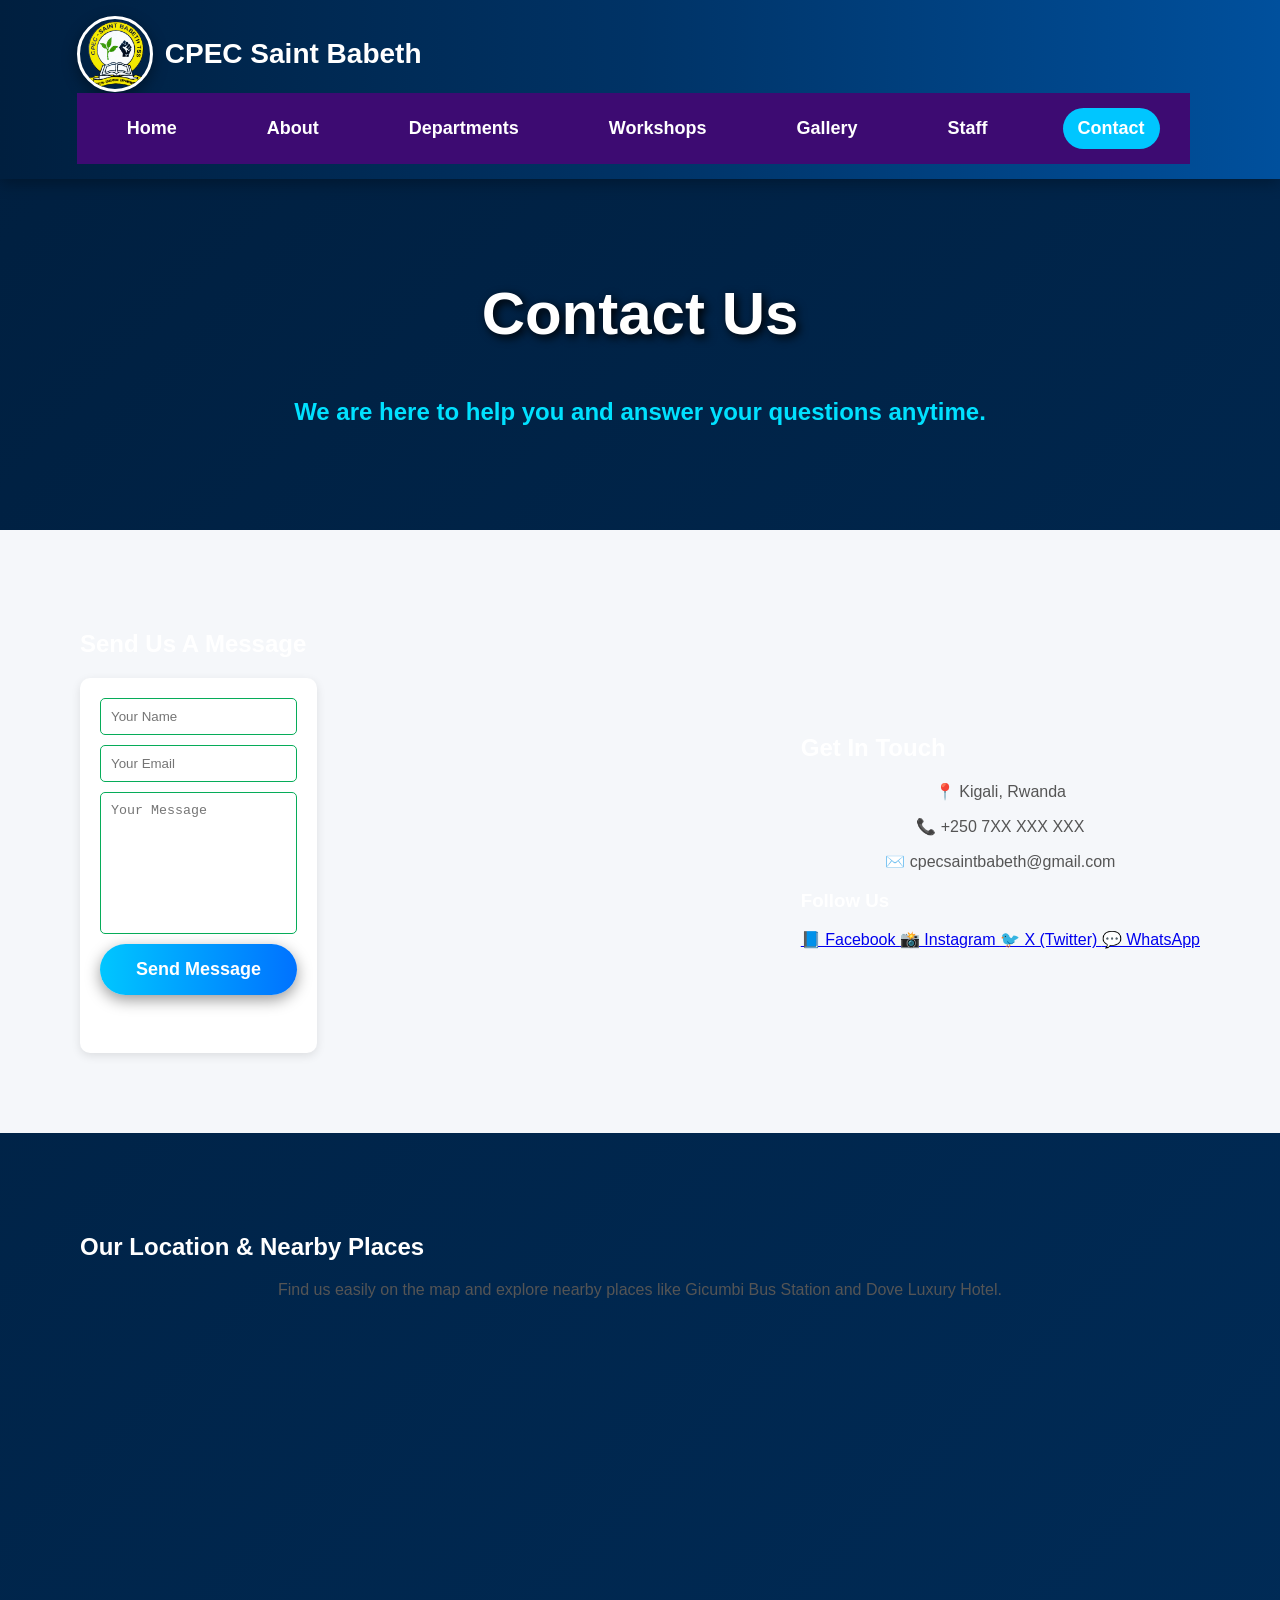
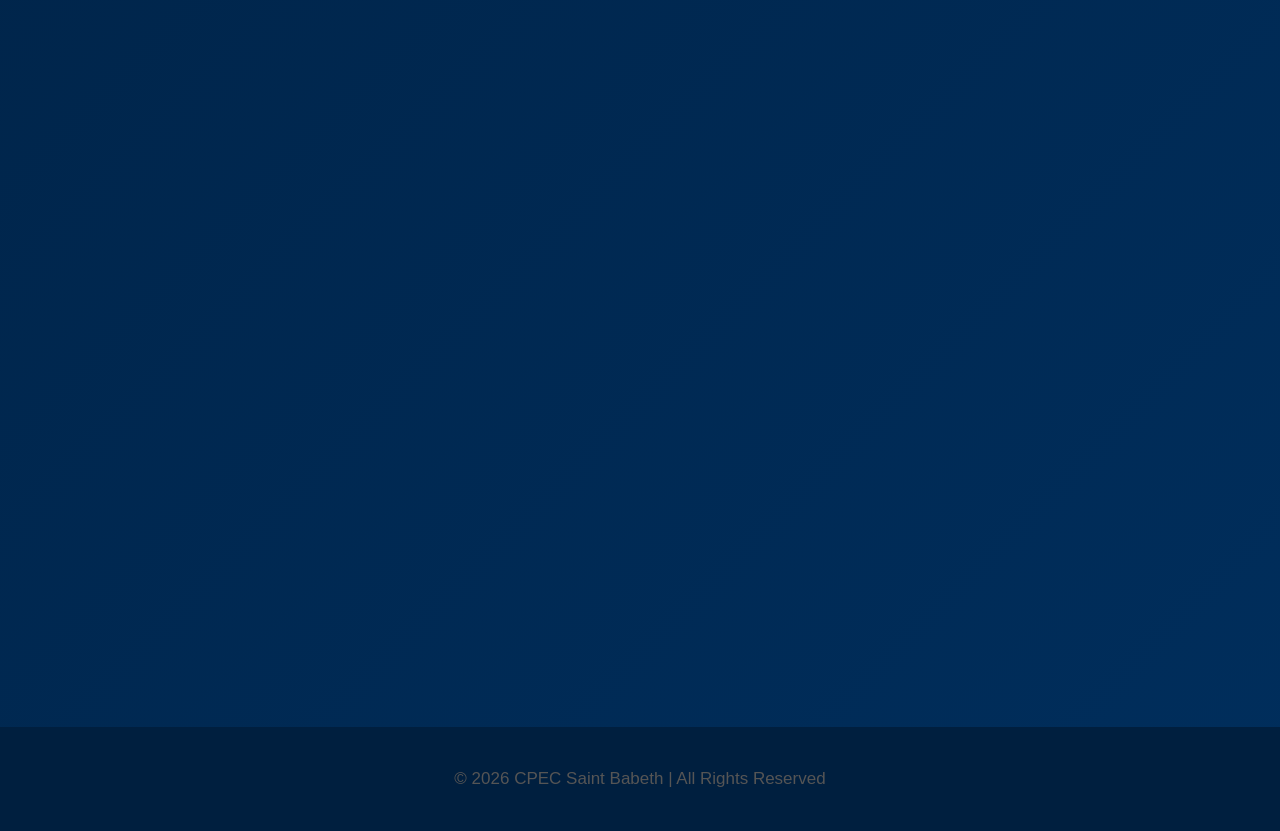
<file: contact.html>
<!DOCTYPE html>
<html lang="en">

<head>

  <meta charset="UTF-8">
  <meta name="viewport" content="width=device-width, initial-scale=1.0">

  <title>Contact | CPEC Saint Babeth</title>

  <link rel="stylesheet" href="style.css">

</head>

<body>

<!-- HEADER -->

<header class="header">

  <div class="logo-box">
    <img class="logp" src="cpec logo.png" alt="School Logo">
    <h2>CPEC Saint Babeth</h2>
  </div>

  <!-- NAVIGATION -->

  <nav>
    <a href="index.html">Home</a>
    <a href="about.html">About</a>
    <a href="departments.html">Departments</a>
    <a href="workshops.html">Workshops</a>
    <a href="gallery.html">Gallery</a>
    <a href="staff.html">Staff</a>
    <a href="contact.html" class="active">Contact</a>
  </nav>

</header>

<!-- CONTACT HERO -->

<section class="contact-hero">

  <div class="overlay">

    <h1>Contact Us</h1>

    <p>
      We are here to help you and answer your questions anytime.
    </p>

  </div>

</section>

<!-- CONTACT SECTION -->

<section class="contact-section">

  <!-- CONTACT FORM -->

  <div class="contact-box">

    <h2>Send Us A Message</h2>

    <form id="contactForm">

      <input type="text" id="name" placeholder="Your Name" required>

      <input type="email" id="email" placeholder="Your Email" required>

      <textarea id="message" placeholder="Your Message" required></textarea>

      <button type="submit">Send Message</button>

      <p id="msg"></p>

    </form>

  </div>

  <!-- CONTACT INFO -->

  <div class="contact-info">

    <h2>Get In Touch</h2>

    <p>📍 Kigali, Rwanda</p>

    <p>📞 +250 7XX XXX XXX</p>

    <p>✉️ cpecsaintbabeth@gmail.com</p>

    <h3>Follow Us</h3>

    <div class="social-links">

      <a href="https://facebook.com" target="_blank">
        📘 Facebook
      </a>

      <a href="https://instagram.com" target="_blank">
        📸 Instagram
      </a>

      <a href="https://x.com" target="_blank">
        🐦 X (Twitter)
      </a>

      <a href="https://wa.me/250000000000" target="_blank">
        💬 WhatsApp
      </a>

    </div>

  </div>

</section>
<!-- MAP SECTION -->

<section class="map-section">

  <h2>Our Location & Nearby Places</h2>

  <p>Find us easily on the map and explore nearby places like Gicumbi Bus Station and Dove Luxury Hotel.</p>

  <div class="map-container">

    <!-- CPEC SAINT BABETH -->
    <iframe
      src="https://www.google.com/maps?q=CPEC%20Saint%20Babeth%20Rwanda&output=embed"
      width="100%"
      height="300"
      style="border:0;"
      allowfullscreen=""
      loading="lazy">
    </iframe>

    <!-- GARE YA GICUMBI -->
    <iframe
      src="https://www.google.com/maps?q=Gicumbi%20Bus%20Station%20Rwanda&output=embed"
      width="100%"
      height="300"
      style="border:0; margin-top:10px;"
      allowfullscreen=""
      loading="lazy">
    </iframe>

    <!-- DOVE LUXURY -->
    <iframe
      src="https://www.google.com/maps?q=Dove%20Luxury%20Hotel%20Rwanda&output=embed"
      width="100%"
      height="300"
      style="border:0; margin-top:10px;"
      allowfullscreen=""
      loading="lazy">
    </iframe>

  </div>

</section>

<!-- FOOTER -->

<footer>

  <p>
    © 2026 CPEC Saint Babeth | All Rights Reserved
  </p>

</footer>

<!-- JAVASCRIPT -->

<script>

const form = document.getElementById("contactForm");

const msg = document.getElementById("msg");

form.addEventListener("submit", function(e){

    e.preventDefault();

    msg.innerHTML = "✅ Message Sent Successfully!";

    msg.style.color = "lime";

    form.reset();

});

</script>

</body>

</html>
</file>
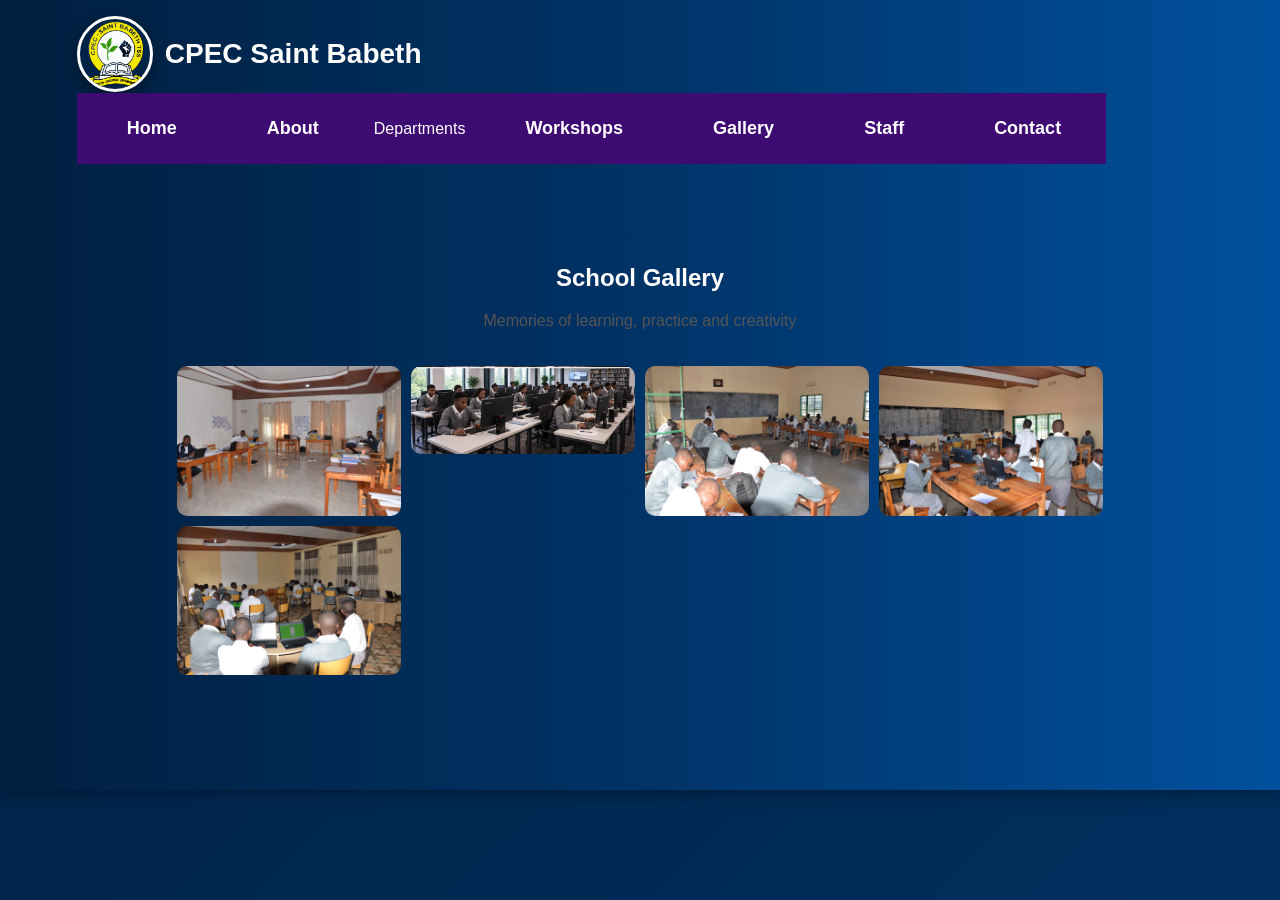
<file: gallery.html>
<!DOCTYPE html>
<html>
<head>
     
<header class="header">

  <div class="logo-box">
  <img class="logp" src="cpec logo.png" alt="School Logo">
    <h2>CPEC Saint Babeth</h2>
  </div>

  <title>Gallery</title>
  <link rel="stylesheet" href="style.css">
</head>
<body>

<nav>
  <a href="index.html">Home</a>
   <a href="about.html">About</a
  <a href="departments.html">Departments</a>
  <a href="workshops.html">Workshops</a>
  <a href="gallery.html">Gallery</a>
  <a href="staff.html">Staff</a>
  <a href="contact.html">Contact</a>
</nav>

<section class="gallery">

  <h1>School Gallery</h1>
  <p>Memories of learning, practice and creativity</p>

  <div class="gallery-grid">

    <img src="sare.JPG" alt="School">
    <img src="sodlab - Copy.png" alt="Classroom">
    <img src="m.JPG" alt="Software Lab">
    <img src="p.JPG" alt="Multimedia Lab">
    <img src="mu.JPG" alt="Workshop">
  </div>

</section>

</body>
</html>
</file>
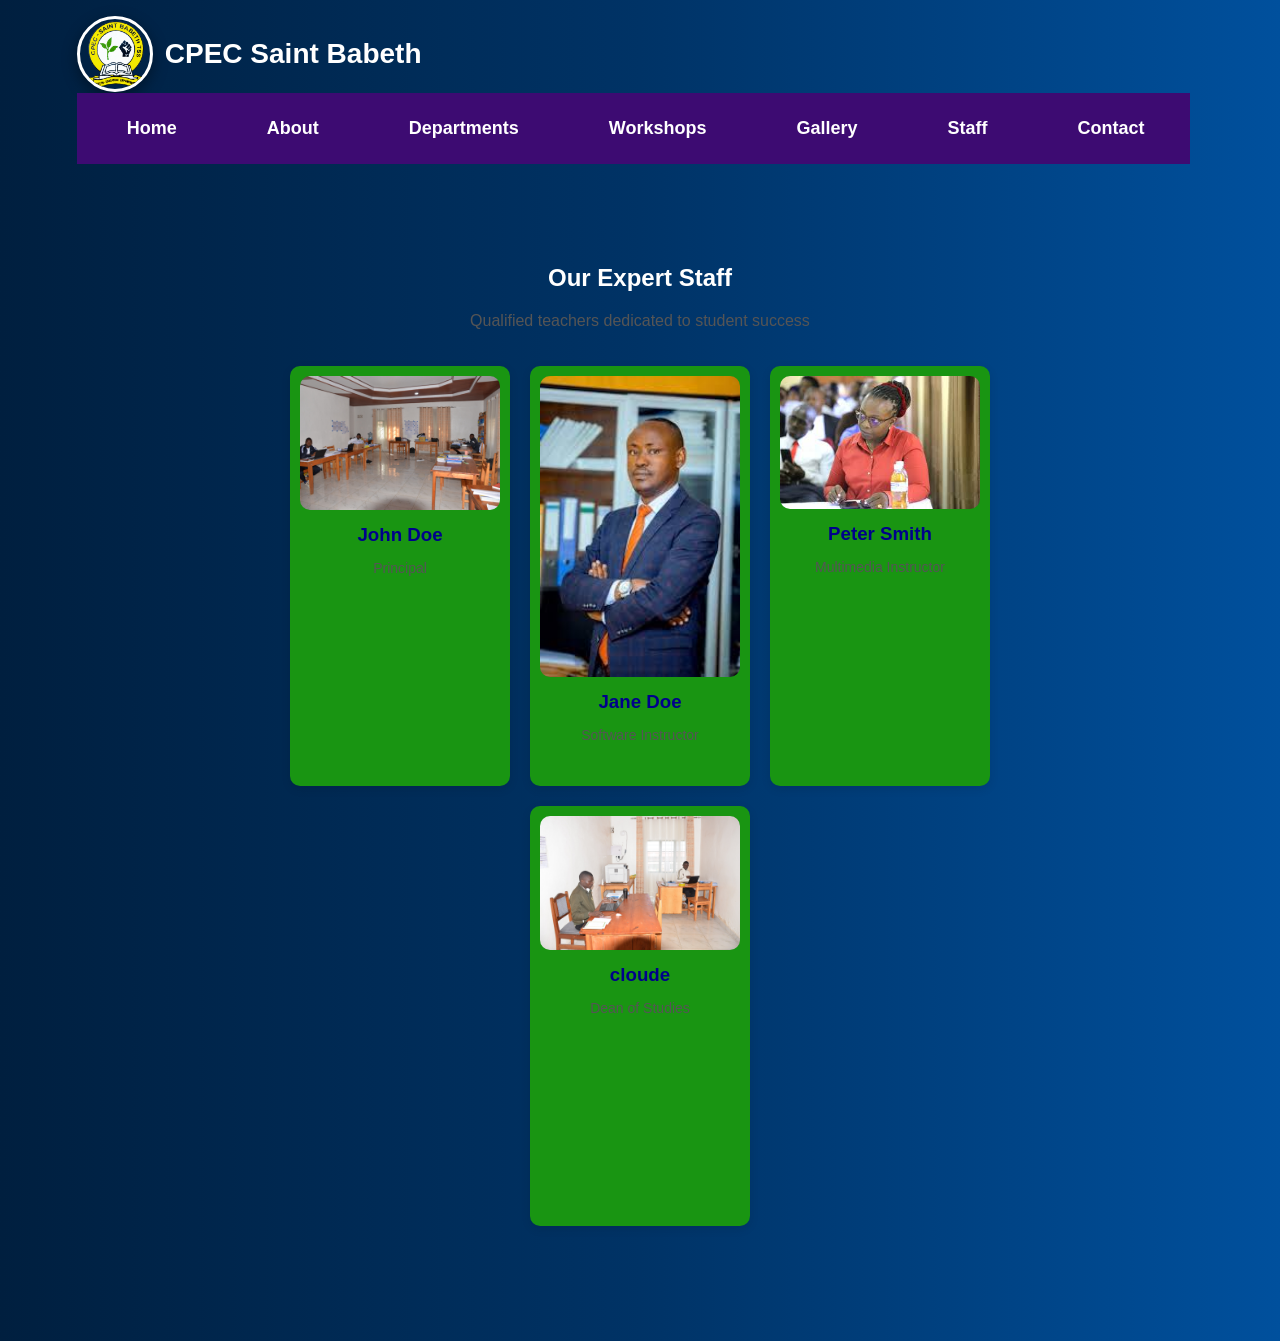
<file: staff.html>
<!DOCTYPE html>
<html>
<head>
    
<header class="header">

  <div class="logo-box">
  <img class="logp" src="cpec logo.png" alt="School Logo">
    <h2>CPEC Saint Babeth</h2>
  </div>

  <title>Staff</title>
  <link rel="stylesheet" href="style.css">
</head>
<body>

<nav>
  <a href="index.html">Home</a>
  <a href="about.html">About</a>
  <a href="departments.html">Departments</a>
  <a href="workshops.html">Workshops</a>
  <a href="gallery.html">Gallery</a>
  <a href="staff.html">Staff</a>
  <a href="contact.html">Contact</a>
</nav>

<section class="staff">

  <h1>Our Expert Staff</h1>
  <p>Qualified teachers dedicated to student success</p>

  <div class="staff-grid">

    <div class="staff-card">
      <img src="sare.JPG" alt="Staff">
      <h3>John Doe</h3>
      <p>Principal</p>
    </div>

    <div class="staff-card">
      <img src="dean.jpg" alt="Staff">
      <h3>Jane Doe</h3>
      <p>Software Instructor</p>
    </div>

    <div class="staff-card">
      <img src="download.jpg" alt="Staff">
      <h3>Peter Smith</h3>
      <p>Multimedia Instructor</p>
    </div>

    <div class="staff-card">
      <img src="sect.JPG" alt="Staff">
      <h3>cloude </h3>
      <p>Dean of Studies</p>
    </div>

  </div>

</section>

</body>
</html>
</file>
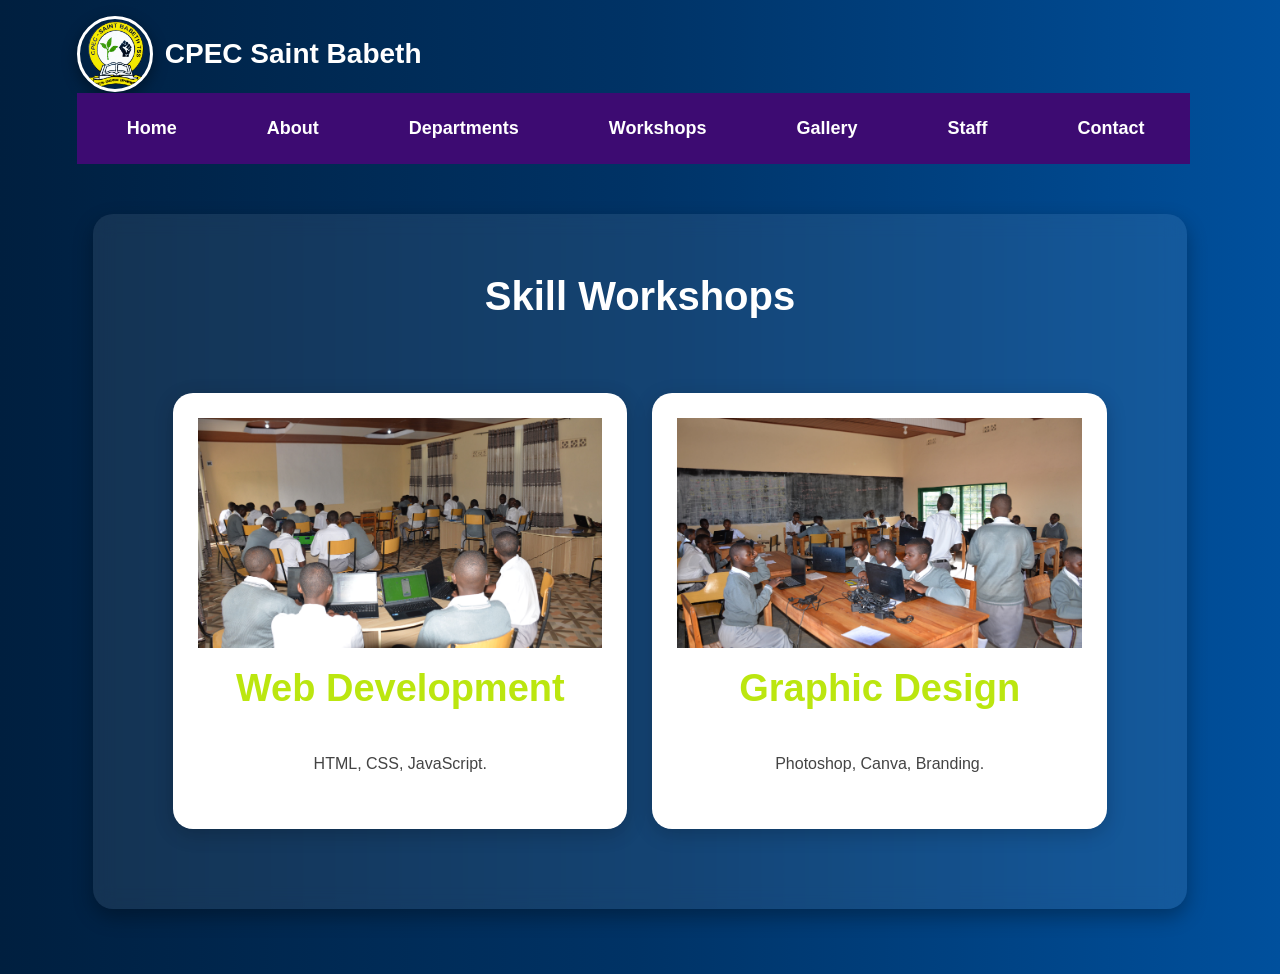
<file: workshops.html>
<!DOCTYPE html>
<html>
<head>
  
<header class="header">

  <div class="logo-box">
  <img class="logp" src="cpec logo.png" alt="School Logo">
    <h2>CPEC Saint Babeth</h2>
  </div>

  <title>Workshops</title>
  <link rel="stylesheet" href="style.css">
</head>
<body>
 <nav class="navbar">
    <a href="index.html">Home</a>
    <a href="about.html">About</a>
    <a href="departments.html">Departments</a>
    <a href="workshops.html">Workshops</a>
    <a href="gallery.html">Gallery</a>
    <a href="staff.html">Staff</a>
    <a href="contact.html">Contact</a>
  </nav>

<section class="section dark">
  <h1>Skill Workshops</h1>

  <div class="grid">

    <div class="card dark-card">
      <img src="mu.JPG" alt="">
      <h2>Web Development</h2>
      <p>HTML, CSS, JavaScript.</p>
    </div>

    <div class="card dark-card">
      <img src=p.JPG alt="">
      <h2>Graphic Design</h2>
      <p>Photoshop, Canva, Branding.</p>
    </div>


  </div>
</section>

</body>
</html>
</file>
<file: style.css>
body {
  font-family: Arial;
  margin: 0;
  background:#054210;
}

/* NAV */
nav {
  background: #e30641;
  padding: 15px;
}

nav a {
  color: white;
  margin-right: 15px;
  text-decoration: none;
}

nav a:hover {
  color: rgb(188, 118, 25);
}

/* HERO */
section {
  padding: 80px;
}

button {
  background: gold;
  border: none;
  padding: 10px 20px;
  cursor: pointer;
}/* SECTION STYLE */
.section {
  padding: 80px;
  text-align: center;
}

.section h1 {
  font-size: 40px;
  color: rgb(226, 226, 20);
}

/* GRID */
.grid {
  display: grid;
  grid-template-columns: repeat(auto-fit, minmax(220px, 1fr));
  gap: 20px;
  margin-top: 40px;
}

/* CARD */
.card {
  background: rgb(216, 9, 9);
  padding: 25px;
  border-radius: 12px;
  box-shadow: 0 8px 20px rgba(0,0,0,0.1);
  transition: 0.3s;
}

.card:hover {
  transform: translateY(-8px);
}

/* DARK SECTION (workshops) */
.dark {
  background: #cf0e51;
  color: white;
}

.dark h1 {
  color: white;
}

.dark-card {
  background: rgba(255,255,255,0.1);
  color: white;
}/* GRID */
.grid {
  display: grid;
  grid-template-columns: repeat(auto-fit, minmax(230px, 1fr));
  gap: 25px;
  padding: 40px;
}

/* CARD */
.card {
  background: white;
  border-radius: 14px;
  overflow: hidden;
  box-shadow: 0 10px 25px rgba(0,0,0,0.1);
  transition: 0.3s;
  text-align: center;
}

.card:hover {
  transform: translateY(-10px);
}

/* IMAGE */
.card img {
  width: 100%;
  height: 160px;
  object-fit: cover;
}

/* TEXT */
.card h2 {
  margin: 15px 0 5px;
  color: #37b70d;
}

.card p {
  font-size: 14px;
  padding: 0 10px 20px;
  color: #555;
}

/* DARK SECTION */
.dark {
  background: #0ab337;
  color: white;
}

.dark h1 {
  color: white;
}

.dark-card {
  background: rgba(255,255,255,0.08);
  color: white;
}

.dark-card h2,
.dark-card p {
  color: white;
}/* HERO */
.hero {
  display: flex;
  justify-content: space-between;
  align-items: center;
  padding: 80px;
  background: #28d505;
  color: white;
  background-image: url(sod\ lab\ -\ Copy\ -\ Copy\ -\ Copy\ -\ Copy\ -\ Copy.jpg);
}

.hero-text h1 {
  font-size: 45px;
}

.hero-img img {
  width: 400px;
  border-radius: 12px;
}

/* SECTION */
.section {
  padding: 60px;
  text-align: center;
}

.section h2 {
  font-size: 32px;
  color: #0a2342;
}

/* GRID */
.grid {
  display: grid;
  grid-template-columns: repeat(auto-fit, minmax(240px, 1fr));
  gap: 20px;
  margin-top: 30px;
}

/* CARD */
.card {
  background: white;
  border-radius: 12px;
  overflow: hidden;
  box-shadow: 0 8px 20px rgba(0,0,0,0.1);
  transition: 0.3s;
}

.card:hover {
  transform: translateY(-10px);
}

.card img {
  width: 100%;
  height: 180px;
  object-fit: cover;
}

/* DARK SECTION */
.dark {
  background: #0a4216;
  color: white;
}

.dark h2 {
  color: rgb(195, 212, 10);
}

.dark-card {
  background: rgba(151, 12, 12, 0.08);
  color: rgb(255, 255, 255);
}/* LIST STYLE CLEAN */
.card ul {
  text-align: left;
  padding-left: 20px;
}

.card ul li {
  margin-bottom: 5px;
  font-size: 14px;
}

/* HEADINGS */
.card h4 {
  margin-top: 10px;
  color: #c60909;
}

/* DARK SECTION TEXT */
.dark h2, .dark p {
  color: rgb(187, 230, 15);
}
/* ONLY NUMBERS STYLE */

.stats{
  display: flex;
  justify-content: center;
  align-items: center;
  gap: 25px;
  padding: 20px;
}

.stat-box{
  text-align: center;
}

.stat-box h2{
  font-size: 22px;
  color: white(218, 204, 10);
  margin: 0;
}

.stat-box p{
  font-size: 11px;
  color:rgb(23, 221, 9);
  margin-top: 3px;
}/* NAVIGATION */
nav{
  background: rgb(61, 11, 114);
  padding: 15px;
  text-align: center;
}

nav a{
  color:white(14, 114, 11);;
  text-decoration: none;
  margin: 0 15px;
  font-weight: bold;
  font-size: 16px;
}

nav a:hover{
  color: yellow;
}

/* HERO SECTION */
.about-hero{
  text-align: center;
  padding: 50px 20px;
}


.about-hero h1{
  font-size: 40px;
  color: rgb(40, 11, 227);
}

.about-hero p{
  font-size: 18px;
  color: #555;
}

/* ALL ABOUT SECTIONS */
.about-section{
  max-width: 800px;
  margin: 30px auto;
  padding: 20px;
  text-align: center;
  background:white(1, 205, 39);
  border-radius: 10px;
  box-shadow: 0 3px 10px rgba(0,0,0,0.1);
  transition: 0.3s;
}

.about-section:hover{
  transform: translateY(-5px);
}

.about-section h2{
  color: darkblue;
  margin-bottom: 10px;
}

.about-section p{
  font-size: 16px;
  color: #444;
  line-height: 1.6;
}
/* HEADINGS */
h1{
  text-align: center;
  color: white(23, 182, 14);
  margin-top: 20px;
}

p{
  text-align: center;
  color: #555;
}

/* GALLERY */
.gallery-grid{
  display: grid;
  grid-template-columns: repeat(auto-fit, minmax(180px, 1fr));
  gap: 10px;
  padding: 20px;
  background-color:bluei
}

.gallery-grid img{
  width: 100%;
  border-radius: 10px;
  transition: 0.3s;
}

.gallery-grid img:hover{
  transform: scale(1.05);
}

/* STAFF */
.staff-grid{
  display: flex;
  justify-content: center;
  flex-wrap: wrap;
  gap: 20px;
  padding: 20px;
}

.staff-card{
  width: 180px;
  background: rgb(145, 13, 13);
  border-radius: 10px;
  box-shadow: 0 3px 10px rgba(0,0,0,0.1);
  text-align: center;
  padding: 10px;
}

.staff-card img{
  width: 100%;
  border-radius: 10px;
}

.staff-card h3{
  color: darkblue;
  margin: 10px 0 5px;
}

.staff-card p{
  font-size: 14px;
  color: #555;
}
/* CONTACT PAGE */
.contact-section{
  display: flex;
  justify-content: space-between;
  align-items: center;
  
  background: #f5f7fa;
}

.contact-section h1{
  color: darkblue;
}

/* FORM */
form{
  max-width: 400px;
  margin: auto;
  display: flex;
  flex-direction: column;
  gap: 10px;
  background: white;
  padding: 20px;
  border-radius: 10px;
  box-shadow: 0 3px 10px rgba(0,0,0,0.1);
}

form input, form textarea{
  padding: 10px;
  border: 1px solid #06ac59;
  border-radius: 5px;
}

form textarea{
  height: 120px;
  resize: none;
}

button{
  background: darkblue;
  color:white(60, 241, 10);
  padding: 10px;
  border: none;
  cursor: pointer;
  border-radius: 5px;
}

button:hover{
  background: navy;
}

#msg{
  color: rgb(90, 0, 128);
  font-size: 14px;
}

/* SOCIAL MEDIA */
.social{
  margin-top: 30px;
}

.social h3{
  color: darkblue;
  margin-bottom: 10px;
}

.social a{
  display: inline-block;
  margin: 5px 10px;
  text-decoration: none;
  font-weight: bold;
  color: darkblue;
  transition: 0.3s;
}

.social a:hover{
  color: red;
}


.staff-card{
  background-color: #199512;
  height: 400px;
  width: 200px;

}
/* ABOUT FIRE SECTION */

.about-fire{
    display:flex;
    align-items:center;
    justify-content:center;
    gap:50px;
    padding:80px 10%;
    background:linear-gradient(135deg,#001f3f,#003366,#00509d);
    color:white;
    flex-wrap:wrap;
}

.about-image{
    flex:1;
    min-width:300px;
}

.about-image img{
    width:100%;
    border-radius:20px;
    box-shadow:0 10px 30px rgba(0,0,0,0.5);
    transition:0.5s;
}

.about-image img:hover{
    transform:scale(1.05);
}

.about-content{
    flex:1;
    min-width:300px;
}

.about-content h2{
    font-size:45px;
    margin-bottom:20px;
    color:#00c3ff;
}

.about-content p{
    font-size:18px;
    line-height:1.8;
    margin-bottom:15px;
}

.about-content button{
    padding:14px 30px;
    border:none;
    background:#00c3ff;
    color:white;
    font-size:18px;
    border-radius:40px;
    cursor:pointer;
    transition:0.4s;
}

.about-content button:hover{
    background:white;
    color:#003366;
    transform:translateY(-5px);
}

/* RESPONSIVE */

@media(max-width:768px){

    .about-fire{
        flex-direction:column;
        text-align:center;
    }

    .about-content h2{
        font-size:35px;
    }

}
/* =========================
   SLIDING TEXT SECTION
========================= */

.slide-section{
    width:100%;
    overflow:hidden;

    background:linear-gradient(90deg,#00c6ff,#0072ff,#001f3f);

    padding:25px 0;

    position:relative;
}

.slide-track{
    display:flex;
    width:calc(250px * 10);

    animation:scroll 20s linear infinite;
}

.slide-text{
    width:250px;

    font-size:28px;
    font-weight:bold;

    color:white;

    text-align:center;

    text-shadow:2px 2px 10px rgba(0,0,0,0.5);
}

/* ANIMATION */

@keyframes scroll{

    0%{
        transform:translateX(0);
    }

    100%{
        transform:translateX(-1250px);
    }

}/* LOGO */

.logo-box{
    display:flex;
    align-items:center;
    gap:15px;
}

.logp{
    width:80px;
    height:80px;

    border-radius:50%;

    object-fit:cover;

    border:3px solid white;

    box-shadow:0 5px 15px rgba(0,0,0,0.3);
}

.logo-box h2{
    color:white;
    font-size:28px;
    font-weight:bold;
}
/* =========================
   HERO SECTION
========================= */

.hero{
    position:relative;
}

/* =========================
   STATS SIDE POSITION
========================= */

.stats{

    position:absolute;

    top:160px;   /* munsi y'amagambo agenda */

    right:30px; /* ku ruhande */

    display:flex;

    flex-direction:column;

    gap:10px;

    z-index:100;
}

.stat-box{

    background:white;

    width:110px;

    padding:8px;

    border-radius:10px;

    text-align:center;

    box-shadow:0 3px 10px rgba(0,0,0,0.2);

    transition:0.3s;
}

.stat-box:hover{
    transform:translateY(-3px);
}

.stat-box h2{
    font-size:18px;
    color:#0072ff;
}

.stat-box p{
    font-size:11px;
    font-weight:bold;
    color:#333;
}

/* MOBILE */

@media(max-width:768px){

    .stats{

        position:relative;

        top:0;
        right:0;

        flex-direction:row;

        justify-content:center;

        margin-top:20px;
    }

}
/* =========================
   ATTRACTIVE WEBSITE BACKGROUND
========================= */

body{

    margin:0;
    padding:0;

    font-family:Arial, Helvetica, sans-serif;

    background:linear-gradient(
        135deg,
        #001f3f,
        #003366,
        #00509d,
        #00a8ff
    );

    background-size:400% 400%;

    animation:bgMove 12s ease infinite;

    color:white;
}

/* BACKGROUND ANIMATION */

@keyframes bgMove{

    0%{
        background-position:0% 50%;
    }

    50%{
        background-position:100% 50%;
    }

    100%{
        background-position:0% 50%;
    }

}

/* =========================
   SECTION STYLE
========================= */

.section{

    background:rgba(255,255,255,0.08);

    backdrop-filter:blur(10px);

    margin:40px auto;

    padding:40px;

    width:90%;

    border-radius:20px;

    box-shadow:0 8px 25px rgba(0,0,0,0.3);
}

/* =========================
   CARDS
========================= */

.card{

    background:white;

    color:#003366;

    border-radius:20px;

    overflow:hidden;

    box-shadow:0 5px 20px rgba(0,0,0,0.3);

    transition:0.4s;
}

.card:hover{

    transform:translateY(-10px) scale(1.03);

}

.card img{

    width:100%;

    height:220px;

    object-fit:cover;
}

.card h3{

    padding-top:15px;

    font-size:24px;
}

.card p{

    padding:15px;

    font-size:16px;
}

/* =========================
   BUTTONS
========================= */

button{

    padding:14px 30px;

    border:none;

    border-radius:40px;

    background:linear-gradient(
        90deg,
        #00c6ff,
        #0072ff
    );

    color:white;

    font-size:18px;

    font-weight:bold;

    cursor:pointer;

    transition:0.4s;

    box-shadow:0 5px 15px rgba(0,0,0,0.3);
}

button:hover{

    transform:translateY(-5px);

    background:linear-gradient(
        90deg,
        #ffffff,
        #dff6ff
    );

    color:#003366;
}
/* =========================
   HOME PAGE AMAZING DESIGN
========================= */

body{
    margin:0;
    padding:0;

    font-family:Arial, Helvetica, sans-serif;

    background:linear-gradient(
        135deg,
        #001f3f,
        #003366,
        #00509d,
        #00a8ff
    );

    background-size:400% 400%;

    animation:bgMove 12s ease infinite;

    color:white;
}

/* ANIMATED BACKGROUND */

@keyframes bgMove{

    0%{
        background-position:0% 50%;
    }

    50%{
        background-position:100% 50%;
    }

    100%{
        background-position:0% 50%;
    }

}

/* =========================
   HEADER
========================= */

.header{

    display:flex;

    justify-content:space-between;

    align-items:center;

    padding:15px 8%;

    background:rgba(0,0,0,0.3);

    backdrop-filter:blur(10px);

    position:sticky;

    top:0;

    z-index:1000;
}

/* LOGO */

.logo-box{

    display:flex;

    align-items:center;

    gap:15px;
}

.logp{

    width:75px;

    height:75px;

    border-radius:50%;

    border:3px solid white;

    object-fit:cover;

    box-shadow:0 5px 15px rgba(0,0,0,0.4);
}

.logo-box h2{

    font-size:28px;

    color:white;
}

/* NAVIGATION */

nav a{

    color:white;

    text-decoration:none;

    margin-left:20px;

    font-size:18px;

    font-weight:bold;

    transition:0.4s;
}

nav a:hover{

    color:#00d9ff;
}

/* =========================
   HERO SECTION
========================= */

.hero{

    display:flex;

    justify-content:space-between;

    align-items:center;

    padding:70px 8%;

    flex-wrap:wrap;

    position:relative;
}

.hero-text{

    flex:1;

    min-width:300px;
}

.hero-text h1{

    font-size:50px;

    line-height:1.3;

    text-shadow:3px 3px 10px rgba(0,0,0,0.5);
}

.hero-text p{

    font-size:22px;

    margin:20px 0;
}

/* HERO IMAGE */

.hero-img{

    flex:1;

    text-align:center;
}

.hero-img img{

    width:90%;

    border-radius:25px;

    box-shadow:0 10px 30px rgba(0,0,0,0.4);

    transition:0.5s;
}

.hero-img img:hover{

    transform:scale(1.03);
}

/* =========================
   APPLY BUTTON
========================= */

button{

    padding:15px 35px;

    border:none;

    border-radius:40px;

    background:linear-gradient(
        90deg,
        #00c6ff,
        #0072ff
    );

    color:white;

    font-size:18px;

    font-weight:bold;

    cursor:pointer;

    transition:0.4s;

    box-shadow:0 5px 15px rgba(0,0,0,0.4);
}

button:hover{

    transform:translateY(-5px);

    background:white;

    color:#003366;
}

/* =========================
   SLIDING TEXT
========================= */

.slide-section{

    overflow:hidden;

    margin-bottom:20px;

    background:rgba(255,255,255,0.1);

    border-radius:40px;

    padding:15px;
}

.slide-track{

    display:flex;

    gap:50px;

    animation:slideMove 15s linear infinite;
}

.slide-text{

    white-space:nowrap;

    font-size:24px;

    font-weight:bold;

    color:#00e1ff;
}

@keyframes slideMove{

    0%{
        transform:translateX(100%);
    }

    100%{
        transform:translateX(-100%);
    }

}

/* =========================
   STATS
========================= */

.stats{

    position:absolute;

    top:180px;

    right:30px;

    display:flex;

    flex-direction:column;

    gap:10px;
}

.stat-box{

    background:white;

    color:#003366;

    width:110px;

    padding:10px;

    border-radius:15px;

    text-align:center;

    box-shadow:0 5px 15px rgba(0,0,0,0.3);

    transition:0.3s;
}

.stat-box:hover{

    transform:scale(1.05);
}

.stat-box h2{

    font-size:20px;

    color:#0072ff;
}

.stat-box p{

    font-size:11px;

    font-weight:bold;
}

/* =========================
   SECTION
========================= */

.section{

    width:90%;

    margin:50px auto;

    padding:40px;

    background:rgba(255,255,255,0.08);

    backdrop-filter:blur(10px);

    border-radius:20px;

    box-shadow:0 8px 20px rgba(0,0,0,0.3);
}

.section h2{

    text-align:center;

    margin-bottom:30px;

    font-size:38px;
}

/* =========================
   GRID & CARDS
========================= */

.grid{

    display:grid;

    grid-template-columns:repeat(auto-fit,minmax(250px,1fr));

    gap:25px;
}

.card{

    background:white;

    color:#003366;

    border-radius:20px;

    overflow:hidden;

    text-align:center;

    transition:0.4s;

    box-shadow:0 5px 20px rgba(0,0,0,0.3);
}

.card:hover{

    transform:translateY(-10px);
}

.card img{

    width:100%;

    height:220px;

    object-fit:cover;
}

.card h3{

    margin:15px 0;

    font-size:24px;
}

.card p{

    padding:0 15px 20px;
}

/* =========================
   RESPONSIVE
========================= */

@media(max-width:768px){

    .hero{

        flex-direction:column;

        text-align:center;
    }

    .stats{

        position:relative;

        top:0;

        right:0;

        flex-direction:row;

        justify-content:center;

        margin-top:20px;

        flex-wrap:wrap;
    }

    nav{

        display:flex;

        flex-wrap:wrap;

        justify-content:center;
    }

    nav a{

        margin:10px;
    }

}
/* =========================
   HEADER & MENU
========================= */

.header{

    display:flex;

    justify-content:space-between;

    align-items:center;

    padding:15px 5%;

    background:#002244;

    flex-wrap:wrap;
}

/* LOGO */

.logo-box{

    display:flex;

    align-items:center;

    gap:10px;
}

.logp{

    width:70px;

    height:70px;

    border-radius:50%;
}

.logo-box h2{

    color:white;

    font-size:26px;
}

/* MENU */

nav{

    display:flex;

    align-items:center;

    gap:20px;

    flex-wrap:wrap;
}

nav a{

    color:white;

    text-decoration:none;

    font-size:18px;

    font-weight:bold;

    transition:0.3s;
}

nav a:hover{

    color:#00c6ff;
}

/* =========================
   DEPARTMENTS
========================= */

.grid{

    display:grid;

    grid-template-columns:repeat(auto-fit,minmax(250px,1fr));

    gap:25px;

    margin-top:30px;
}

.card{

    background:white;

    border-radius:20px;

    overflow:hidden;

    text-align:center;

    box-shadow:0 5px 20px rgba(0,0,0,0.2);

    transition:0.4s;
}

.card:hover{

    transform:translateY(-10px);
}

.card img{

    width:100%;

    height:230px;

    object-fit:cover;
}

.card h3{

    color:#003366;

    margin-top:15px;

    font-size:24px;
}

.card p{

    padding:15px;

    color:#444;

    font-size:16px;
}

/* =========================
   MOBILE
========================= */

@media(max-width:768px){

    .header{

        flex-direction:column;

        text-align:center;
    }

    nav{

        justify-content:center;

        margin-top:15px;
    }

}
/* =========================
   HEADER
========================= */

.header{

    display:flex;

    justify-content:space-between;

    align-items:center;

    padding:15px 6%;

    background:linear-gradient(
        90deg,
        #001f3f,
        #003366,
        #00509d
    );

    box-shadow:0 4px 15px rgba(0,0,0,0.3);

    position:sticky;

    top:0;

    z-index:1000;
}

/* =========================
   LOGO
========================= */

.logo-box{

    display:flex;

    align-items:center;

    gap:12px;
}

.logp{

    width:70px;

    height:70px;

    border-radius:50%;

    object-fit:cover;

    border:3px solid white;
}

.logo-box h2{

    color:white;

    font-size:28px;
}

/* =========================
   MENU CENTER
========================= */

nav{

    display:flex;

    justify-content:center;

    align-items:center;

    gap:25px;
}

nav a{

    text-decoration:none;

    color:white;

    font-size:18px;

    font-weight:bold;

    padding:10px 15px;

    border-radius:30px;

    transition:0.4s;
}

/* HOVER */

nav a:hover{

    background:white;

    color:#003366;

    transform:translateY(-3px);
}

/* ACTIVE LINK */

nav a.active{

    background:#00c6ff;

    color:white;
}

/* =========================
   MOBILE
========================= */

@media(max-width:768px){

    .header{

        flex-direction:column;

        gap:15px;
    }

    nav{

        flex-wrap:wrap;

        gap:10px;
    }

    nav a{

        font-size:16px;

        padding:8px 12px;
    }

}
/* =========================
   ABOUT PAGE COLORS
========================= */

/* HERO SECTION */

.about-hero{

    height:70vh;

    background:linear-gradient(
        rgba(0,0,0,0.6),
        rgba(0,0,0,0.6)
    ),
    url("about.jpg");

    background-size:cover;

    background-position:center;

    display:flex;

    justify-content:center;

    align-items:center;

    text-align:center;

    color:white;
}

.overlay h1{

    font-size:60px;

    color:#ffffff;

    text-shadow:3px 3px 10px black;
}

.overlay p{

    font-size:24px;

    color:#00e1ff;

    font-weight:bold;
}

/* =========================
   ABOUT SECTION
========================= */

.about-fire{

    display:flex;

    align-items:center;

    justify-content:center;

    gap:50px;

    padding:80px 8%;

    background:linear-gradient(
        135deg,
        #001f3f,
        #003366,
        #00509d
    );

    color:white;

    flex-wrap:wrap;
}

/* IMAGE */

.about-image img{

    width:100%;

    max-width:500px;

    border-radius:25px;

    box-shadow:0 10px 30px rgba(0,0,0,0.4);
}

/* CONTENT */

.about-content{

    max-width:600px;
}

.about-content h2{

    font-size:45px;

    color:#00e1ff;

    margin-bottom:20px;
}

.about-content p{

    font-size:20px;

    line-height:1.9;

    color:#f1f1f1;

    margin-bottom:20px;
}

/* BUTTON */

.about-btn{

    display:inline-block;

    padding:14px 30px;

    background:#00c6ff;

    color:white;

    text-decoration:none;

    border-radius:40px;

    font-size:18px;

    font-weight:bold;

    transition:0.4s;
}

.about-btn:hover{

    background:white;

    color:#003366;
}

/* =========================
   MISSION & VISION
========================= */

.mission{

    display:grid;

    grid-template-columns:repeat(auto-fit,minmax(300px,1fr));

    gap:30px;

    padding:70px 8%;

    background:#f4f7fb;
}

.mission-box{

    background:white;

    padding:35px;

    border-radius:20px;

    text-align:center;

    box-shadow:0 5px 20px rgba(0,0,0,0.1);

    transition:0.4s;
}

.mission-box:hover{

    transform:translateY(-10px);
}

.mission-box h3{

    color:#003366;

    font-size:32px;

    margin-bottom:15px;
}

.mission-box p{

    color:#444;

    font-size:18px;

    line-height:1.8;
}

/* =========================
   VALUES SECTION
========================= */

.values-section{

    padding:70px 8%;

    background:linear-gradient(
        135deg,
        #00a8ff,
        #00509d
    );

    text-align:center;

    color:white;
}

.values-section h2{

    font-size:45px;

    margin-bottom:40px;
}

.values-grid{

    display:grid;

    grid-template-columns:repeat(auto-fit,minmax(250px,1fr));

    gap:25px;
}

.value-card{

    background:white;

    color:#003366;

    padding:30px;

    border-radius:20px;

    box-shadow:0 5px 20px rgba(0,0,0,0.2);

    transition:0.4s;
}

.value-card:hover{

    transform:translateY(-10px);
}

.value-card h3{

    font-size:28px;

    margin-bottom:15px;

    color:#0072ff;
}

.value-card p{

    font-size:17px;

    line-height:1.7;
}

/* =========================
   FOOTER
========================= */

footer{

    background:#001f3f;

    color:white;

    text-align:center;

    padding:25px;

    font-size:17px;
}
/* SLIDING TEXT WITH SLOW MOVEMENT */

.slide-section{
  overflow:hidden;
  width:100%;
  background:#0b2c4d;
  padding:12px 0;
  border-radius:5px;
}

.slide-track{
  display:flex;
  width:max-content;
  animation:slideMove 40s linear infinite; /* GAHORO */
}

.slide-text{
  white-space:nowrap;
  padding:0 60px;
  color:white;
  font-size:20px;
  font-weight:bold;
}

/* MOVEMENT */

@keyframes slideMove{

  0%{
    transform:translateX(100%);
  }

  100%{
    transform:translateX(-100%);
  }

}
</file>
